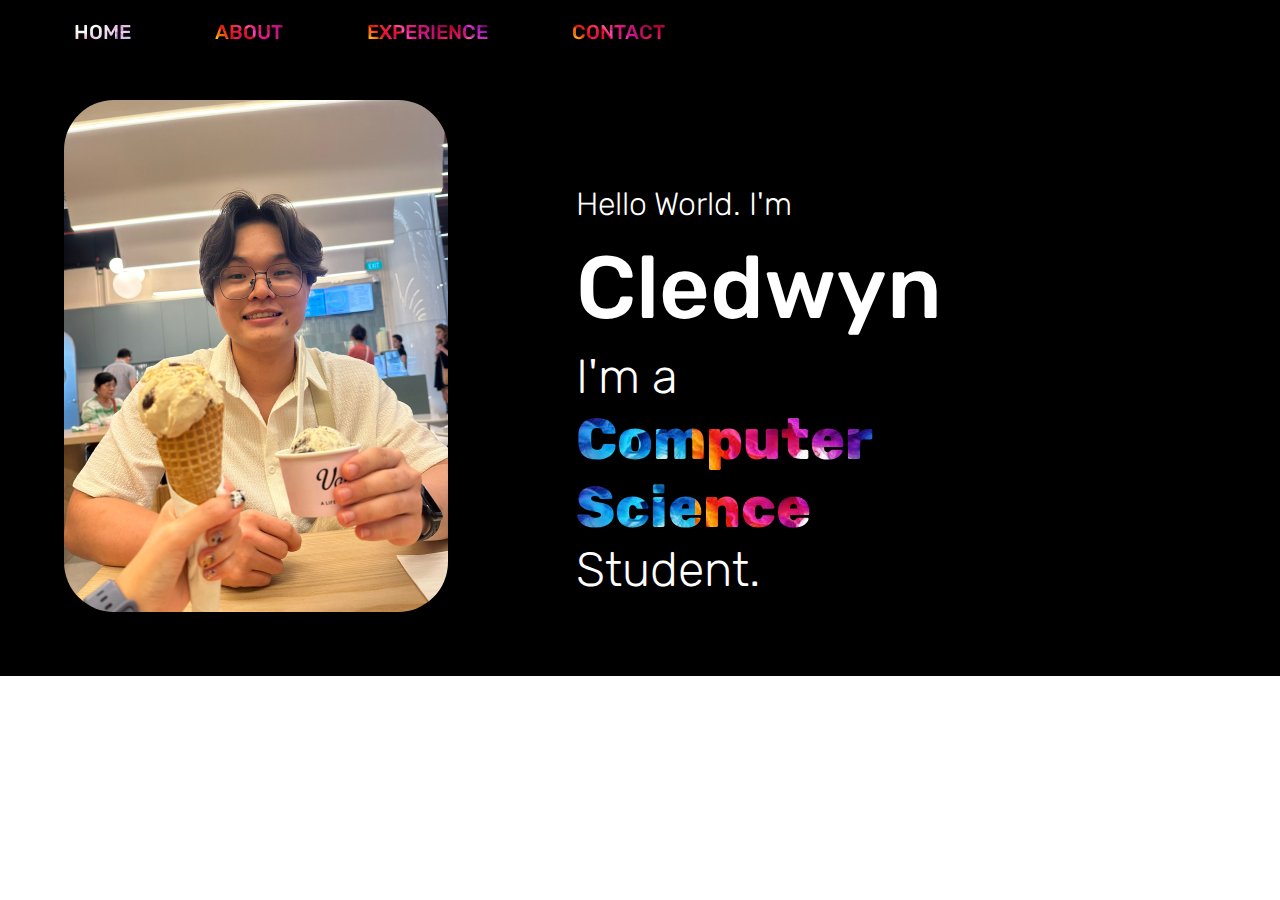
<file: index.html>
<!DOCTYPE html>
<html lang="en">
<head>
    <meta charset="UTF-8">
    <meta name="viewport" content="width=device-width, initial-scale=1.0">
    <title>Home</title>
    <link rel="stylesheet" href="index.css">
    <link rel="preconnect" href="https://fonts.googleapis.com">
<link rel="preconnect" href="https://fonts.gstatic.com" crossorigin>
<link href="https://fonts.googleapis.com/css2?family=Rubik" rel="stylesheet">
</head>
<body>
    <div class="topnav" id="myTopnav">
        <a href="index.html" class="active">HOME</a>
        <a href="about.html">ABOUT</a>
        <a href="">EXPERIENCE</a>
        <div class="dropdown">

          <div class="dropdown-content">
            <a href="">Link 1</a>
            <a href="">Link 2</a>
            <a href="">Link 3</a>
          </div>
        </div>
        <a href="contact.html">CONTACT</a>
        <a href="javascript:void(0);" class="icon" onclick="myFunction()">&#9776;</a>
      </div>
    <section id="home">
        <img src="images/Me2.jpg" id="pic1">
        <div id="homeDesc">
            <h1>Hello World. I'm</h1>
            <h2>Cledwyn</h2>
            <h3 id="nameDesc">I'm a<br> <span class="special">Computer Science</span><br>Student.</h3>
            <h1></h1>
        </div>
    </section>

    <div id="test"></div>
    <main>

    </main>
    <script>
        function myFunction() {
            var x = document.getElementById("myTopnav");
            if (x.className === "topnav") {
            x.className += " responsive";
            } else {
            x.className = "topnav";
            }
        }
    </script>
    
</body>
</html>
</file>
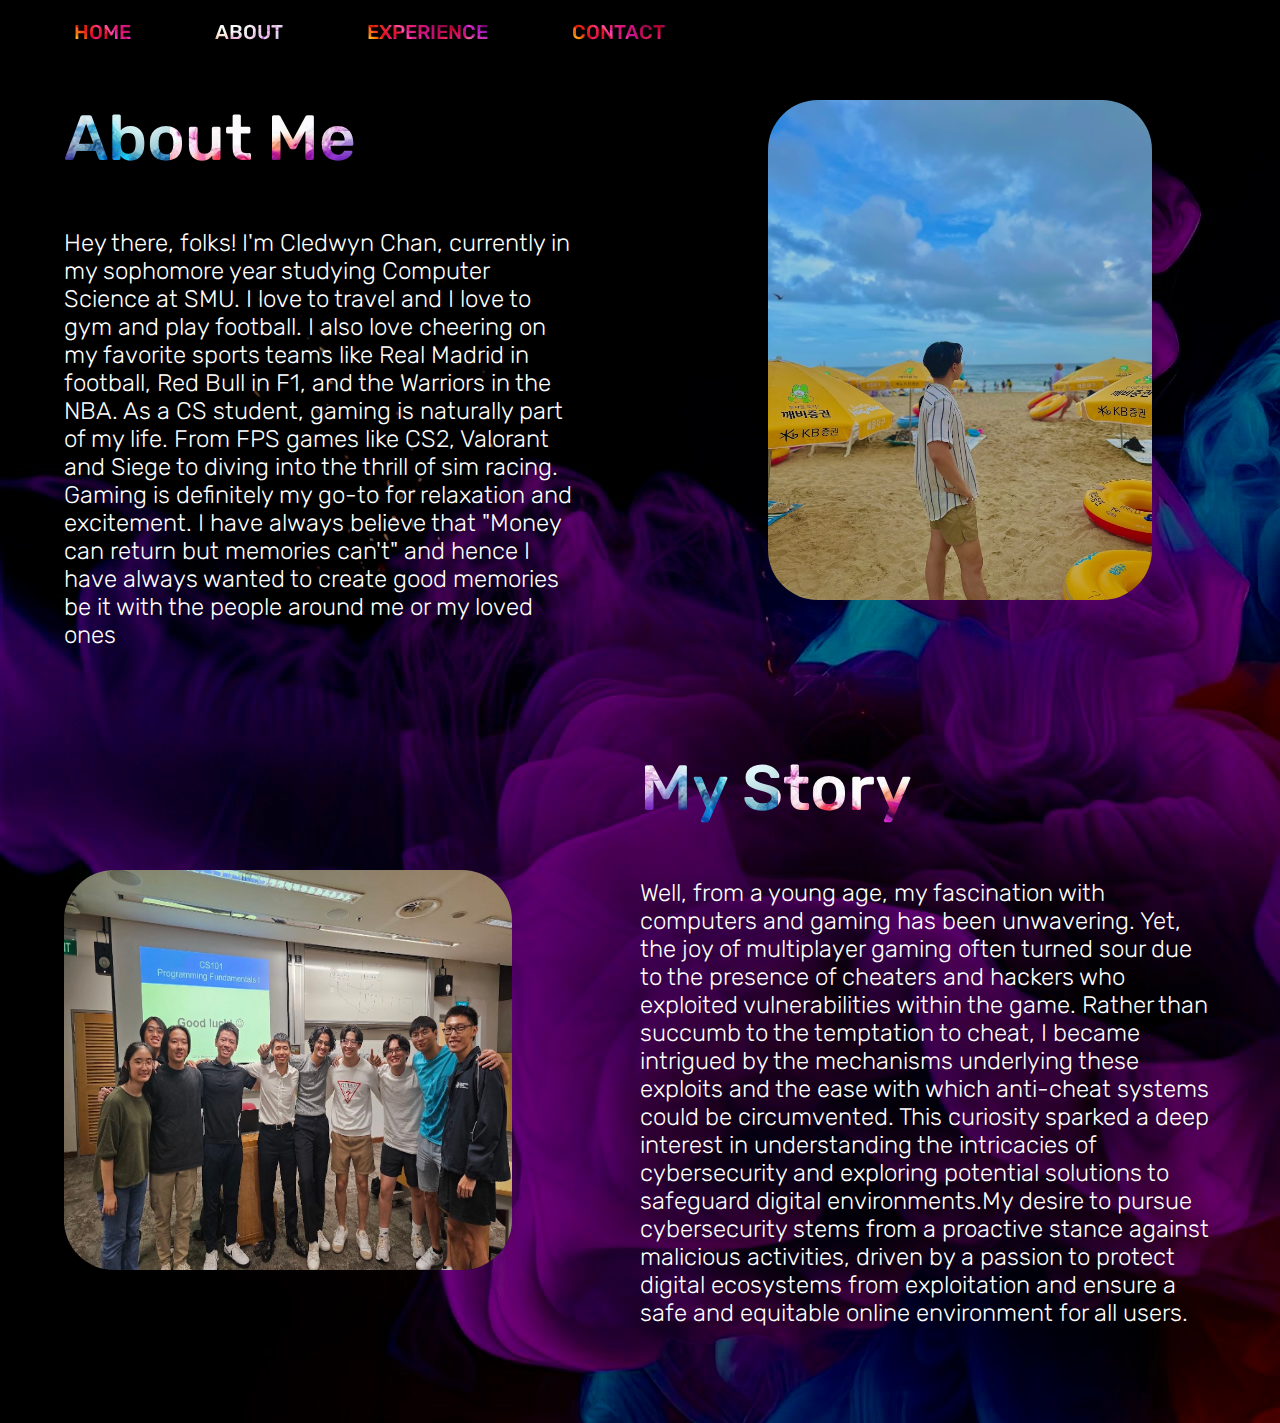
<file: about.html>
<!DOCTYPE html>
<html lang="en">
<head>
    <meta charset="UTF-8">
    <meta name="viewport" content="width=device-width, initial-scale=1.0">
    <title>Home</title>
    <link rel="stylesheet" href="about.css">
    <link rel="preconnect" href="https://fonts.googleapis.com">
<link rel="preconnect" href="https://fonts.gstatic.com" crossorigin>
<link href="https://fonts.googleapis.com/css2?family=Rubik" rel="stylesheet">
</head>
<body>
    <div class="topnav" id="myTopnav">
        <a href="index.html">HOME</a>
        <a href="about.html" class="active">ABOUT</a>
        <a href="exp.html">EXPERIENCE</a>
        <div class="dropdown">

          <div class="dropdown-content">
            <a href="">Link 1</a>
            <a href="">Link 2</a>
            <a href="">Link 3</a>
          </div>
        </div>
        <a href="contact.html">CONTACT</a>
        <a href="javascript:void(0);" class="icon" onclick="myFunction()">&#9776;</a>
      </div>
    <section id="about">
        <div id="sec1">
            <div id="aboutDesc1">
                <h2>About Me</h2>
                <h3>Hey there, folks! I'm Cledwyn Chan, currently in my sophomore year studying Computer Science at SMU. I love to travel and I love to gym and play football. I also love cheering on my favorite sports teams like Real Madrid in football, Red Bull in F1, and the Warriors in the NBA. As a CS student, gaming is naturally part of my life. From FPS games like CS2, Valorant and Siege to diving into the thrill of sim racing. Gaming is definitely my go-to for relaxation and excitement. I have always believe that "Money can return but memories can't" and hence I have always wanted to create good memories be it with the people around me or my loved ones</h3>
            </div>
            <img src="images/IMG_8205.jpg" id="pic1">
        </div>
       
        <div id="sec2">
            <img src="images/IMG_1084.JPG" id="pic2">
            <div id="aboutDesc2">
                <h2>My Story</h2>
                <h3>Well, from a young age, my fascination with computers and gaming has been unwavering.
                    Yet, the joy of multiplayer gaming often turned sour due to the presence of cheaters 
                    and hackers who exploited vulnerabilities within the game. Rather than succumb to the 
                    temptation to cheat, I became intrigued by the mechanisms underlying these exploits and
                    the ease with which anti-cheat systems could be circumvented. This curiosity sparked a 
                    deep interest in understanding the intricacies of cybersecurity and exploring potential 
                    solutions to safeguard digital environments.My desire to pursue cybersecurity stems from a proactive stance against malicious activities, 
                    driven by a passion to protect digital ecosystems from exploitation and ensure a safe and equitable
                    online environment for all users. <br><br></h3>
            </div>
            
        </div>

        
    </section>

    <div id="test"></div>
    <main>

    </main>
    <script>
        function myFunction() {
            var x = document.getElementById("myTopnav");
            if (x.className === "topnav") {
            x.className += " responsive";
            } else {
            x.className = "topnav";
            }
        }
    </script>
    
</body>
</html>
</file>
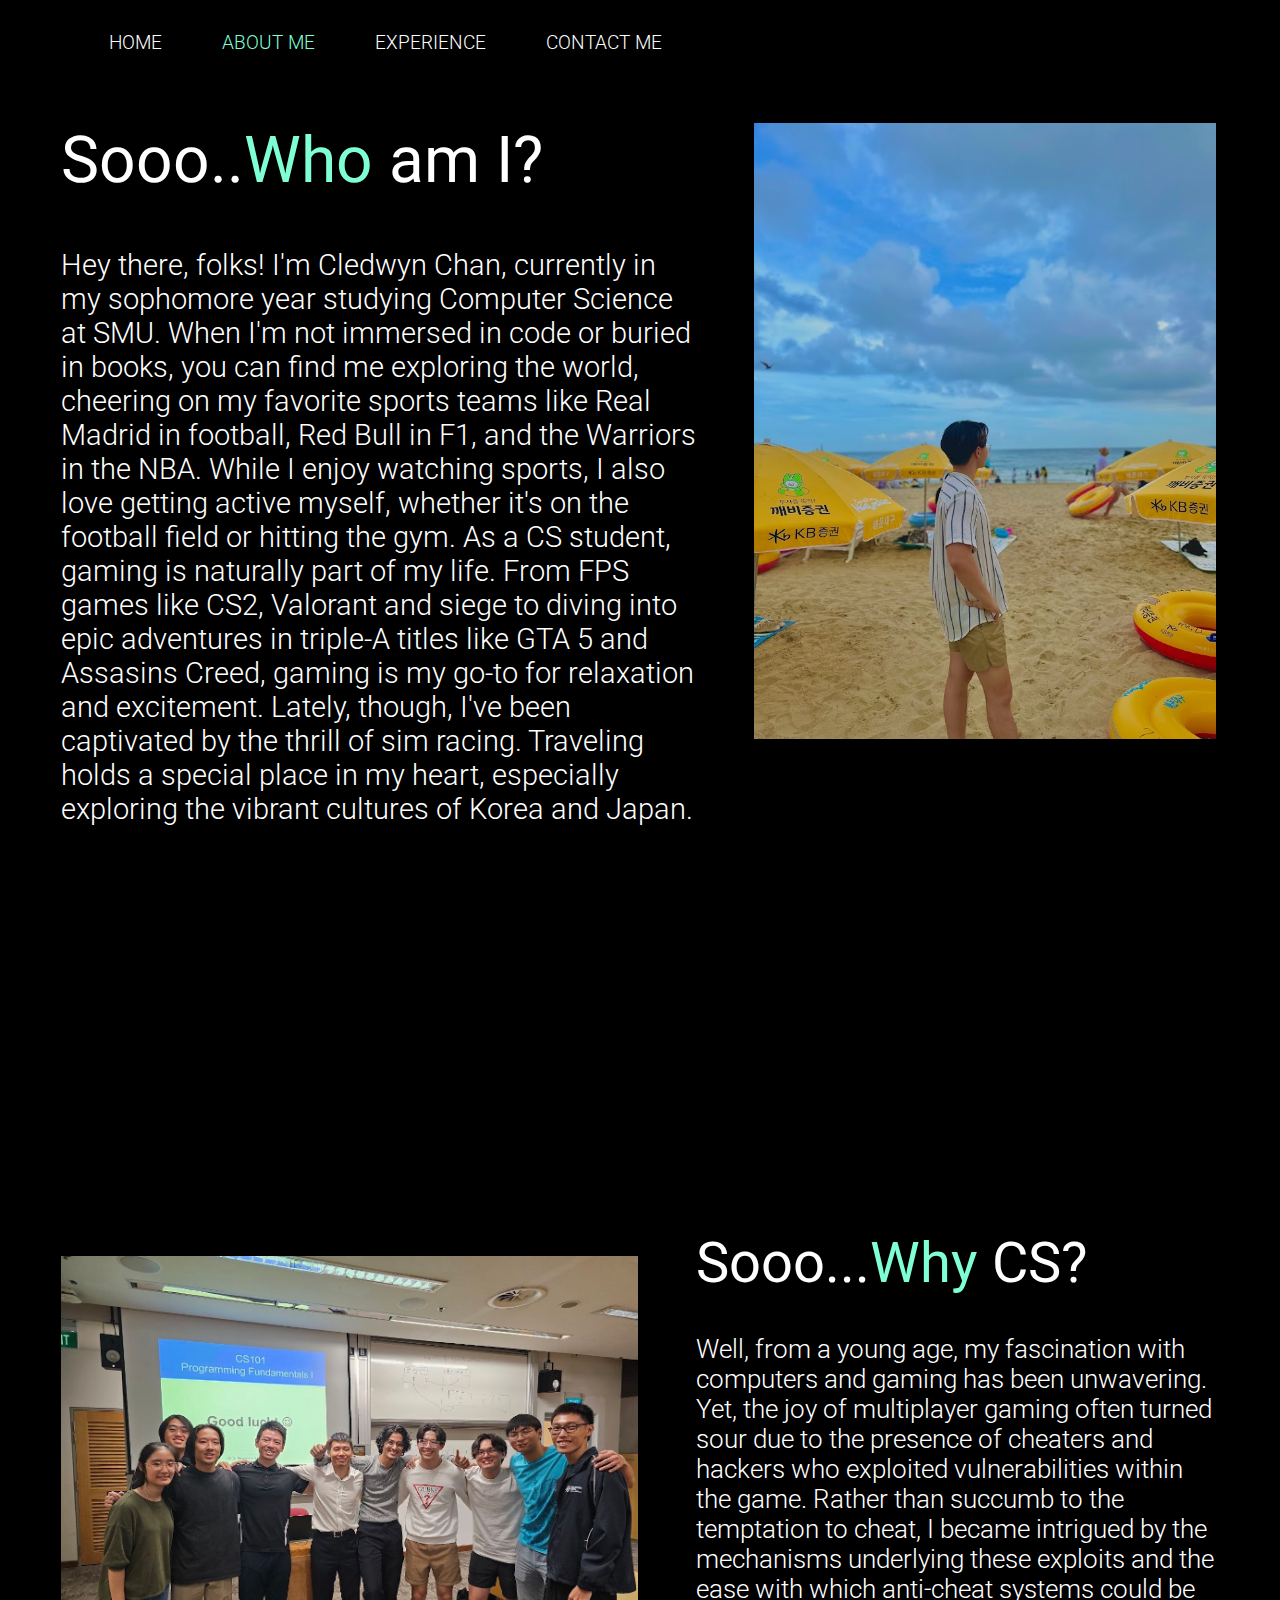
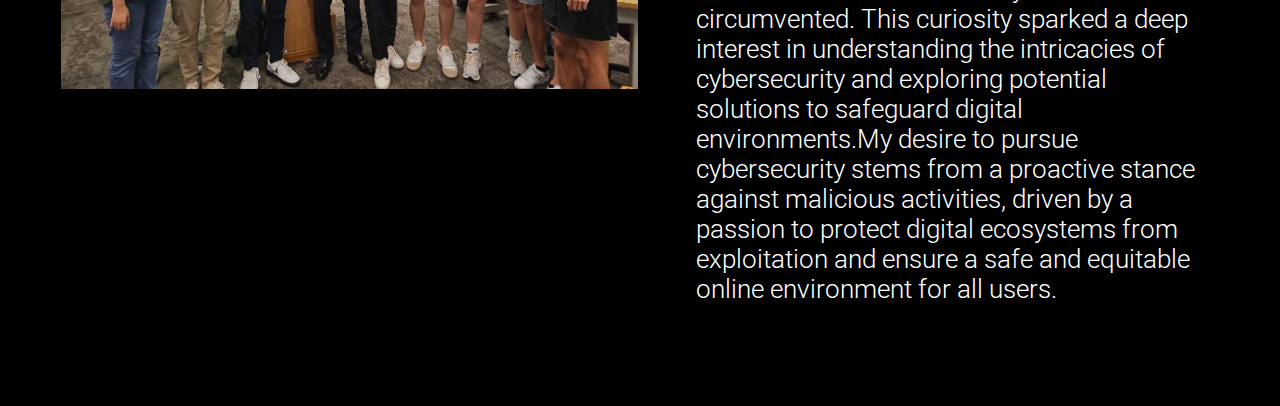
<file: aboutme.html>
<!DOCTYPE html>
<html lang="en">
<head>
    <meta charset="UTF-8">
    <meta name="viewport" content="width=device-width, initial-scale=1.0">
    <title>About me</title>
    <link rel="icon" type="image/png" href="images/webIcon.png">
    <link rel="stylesheet" href="aboutme.css">
    <link rel="preconnect" href="https://fonts.googleapis.com">
    <link rel="preconnect" href="https://fonts.gstatic.com" crossorigin>
    <link href="https://fonts.googleapis.com/css2?family=Roboto:ital,wght@0,100;0,300;0,400;0,500;0,700;0,900;1,100;1,300;1,400;1,500;1,700;1,900&display=swap" rel="stylesheet">
</head>
</head>
<body>
    <nav class="navbar">
        <ul>
            <li><a href="index.html">HOME</a></li>
            <li><a href="aboutme.html" class="active">ABOUT ME</a></li>
            <li><a href="project.html">EXPERIENCE</a></li>
            <li><a href="contact.html">CONTACT ME</a></li>
        </ul>
    
    </nav>
    

    <main>
        <img src="images\IMG_8205.jpg" width="600" id="img1">
        <h1 class="int1" id="intro1">Sooo..<span class="special">Who</span> am I?</h1>
        <p class="int1" id="desc1">
            Hey there, folks! I'm Cledwyn Chan, currently in my sophomore year studying 
            Computer Science at SMU. When I'm not immersed in code or buried in books, 
            you can find me exploring the world, cheering on my favorite sports teams like 
            Real Madrid in football, Red Bull in F1, and the Warriors in the NBA. While I enjoy 
            watching sports, I also love getting active myself, whether it's on the football 
            field or hitting the gym.

            As a CS student, gaming is naturally part of my life. 
            From FPS games like CS2, Valorant and siege to diving into epic adventures in triple-A titles
            like GTA 5 and Assasins Creed, gaming is my go-to for relaxation and excitement.
            Lately, though, I've been captivated by the thrill of sim racing.
            
            Traveling holds a special
            place in my heart, especially exploring the vibrant cultures of Korea and Japan. 
            
        </p>
        <div>
        <img src="images\IMG_1084.JPG" width="750" id="img2">
        <h1 id="intro2" class="int2">Sooo...<span class="special">Why</span> CS?</h1>
        <p id="desc2" class="int2">
            Well, from a young age, my fascination with computers and gaming has been unwavering.
            Yet, the joy of multiplayer gaming often turned sour due to the presence of cheaters 
            and hackers who exploited vulnerabilities within the game. Rather than succumb to the 
            temptation to cheat, I became intrigued by the mechanisms underlying these exploits and
            the ease with which anti-cheat systems could be circumvented. This curiosity sparked a 
            deep interest in understanding the intricacies of cybersecurity and exploring potential 
            solutions to safeguard digital environments.My desire to pursue cybersecurity stems from a proactive stance against malicious activities, 
            driven by a passion to protect digital ecosystems from exploitation and ensure a safe and equitable
            online environment for all users.
        </p>
        </div>
        <br><br><br><br>
            
            
    </main>

    
</body>
</html>
</file>
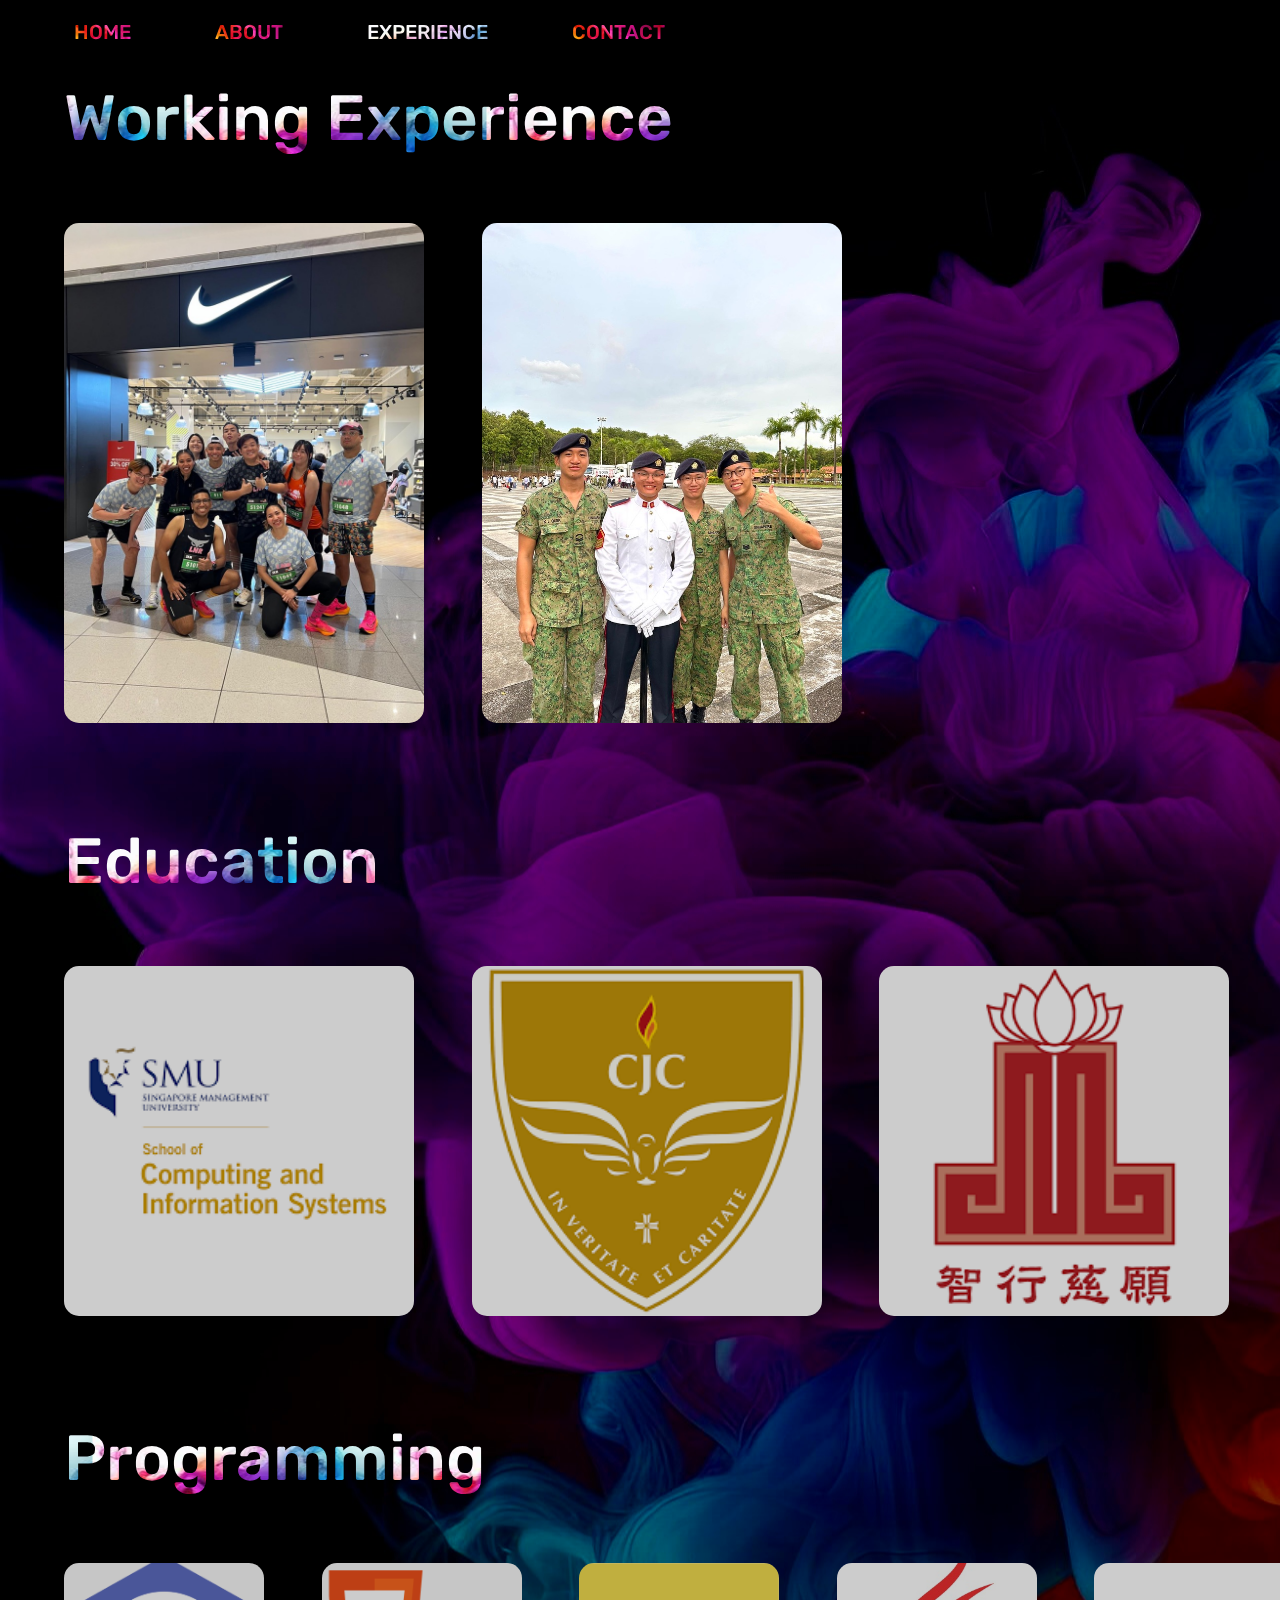
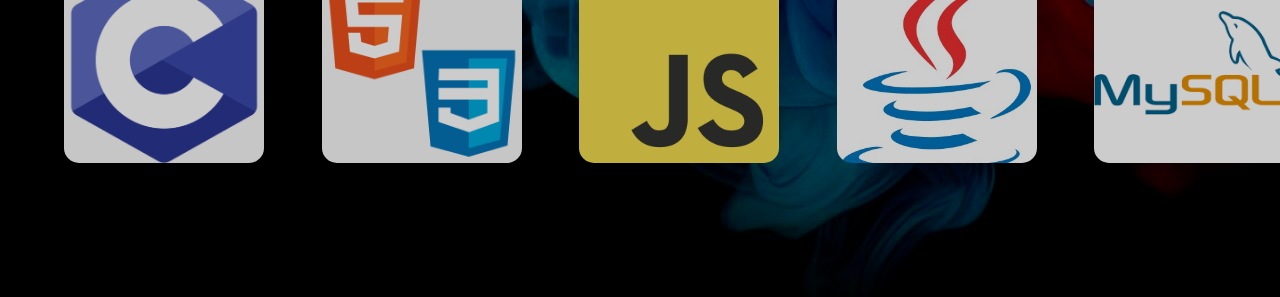
<file: exp.html>
<!DOCTYPE html>
<html lang="en">
<head>
    <meta charset="UTF-8">
    <meta name="viewport" content="width=device-width, initial-scale=1.0">
    <title>Home</title>
    <link rel="stylesheet" href="exp.css">
    <link rel="preconnect" href="https://fonts.googleapis.com">
<link rel="preconnect" href="https://fonts.gstatic.com" crossorigin>
<link href="https://fonts.googleapis.com/css2?family=Rubik" rel="stylesheet">
</head>
<body>
    <div class="topnav" id="myTopnav">
        <a href="index.html">HOME</a>
        <a href="about.html" >ABOUT</a>
        <a href="exp.html" class="active">EXPERIENCE</a>
        <div class="dropdown">

          <div class="dropdown-content">
            <a href="">Link 1</a>
            <a href="">Link 2</a>
            <a href="">Link 3</a>
          </div>
        </div>
        <a href="contact.html">CONTACT</a>
        <a href="javascript:void(0);" class="icon" onclick="myFunction()">&#9776;</a>
      </div>

    <section id="exp">
        <h2 id="expHeading">Working Experience</h2>
        <div id="expContainer" class="container">
            
            <div id="exp1" class="card">
                <img src="images/nike.jpeg" id="img1">
                <div class="layer"></div>
                <div class="info">
                    <h3 class="heading">Nike</h3>
                    <h3 class="sub-head">Sales Associate</h3>
                    <h3 class="year">March 2023 - September 2023</h3>
                    <p></p>
                </div>
            </div>

            <div id="exp1" class="card">
                <img src="images/army.jpeg" id="img2">
                <div class="layer"></div>
                <div class="info">
                    <h3 class="heading">Singapore Armed Forces</h3>
                    <h3 class="sub-head">Platoon Sergeant</h3>
                    <h3 class="year">August 2021 - November 2022</h3>
                    <p></p>
                </div>
            </div>

            <article class="card">

            </article>
        </div>
        <h2 id="eduHeading">Education</h2>
        <div id="eduContainer" class="container">
            <div id="edu0" class="card1">
                <img src="images/images.png" id="img1">
                <div class="layer"></div>
                <div class="info">
                    <h3 class="heading">Singapore Management University</h3>
                    <h3 class="sub-head">Bachelor of Computing</h3>
                    <h3 class="year">August 2023 - June 2027</h3>
                    <p></p>
                </div>
            </div>

            <div id="edu1" class="card1">
                <img src="images/image.png" id="img1">
                <div class="layer"></div>
                <div class="info">
                    <h3 class="heading">Catholic Junior College</h3>
                    <h3 class="sub-head">A Levels</h3>
                    <h3 class="year">January 2019 - December 2020</h3>
                    <p></p>
                </div>
            </div>

            <div id="edu2" class="card1">
                <img src="images/sec.png" id="img1">
                <div class="layer"></div>
                <div class="info">
                    <h3 class="heading">Manjusri Secondary School</h3>
                    <h3 class="sub-head">O Levels</h3>
                    <h3 class="year">January 2015 - December 2018</h3>
                    <p></p>
                </div>
            </div>
        </div>

        <h2 id="eduHeading">Programming</h2>
        <div id="progContainer" class="container">
            <div id="prog0" class="card2">
                <img src="images/c.png" id="img1">
                <div class="layer"></div>
                <div class="info">
                    <h3 class="heading">C</h3>
                    
                </div>
            </div>

            <div id="prog1" class="card2">
                <img src="images/htmlcss.png" id="img1">
                <div class="layer"></div>
                <div class="info">
                    <h3 class="heading">HTML & CSS</h3>
                    
                </div>
            </div>

            <div id="prog2" class="card2">
                <img src="images/JavaScript-logo.png" id="img1">
                <div class="layer"></div>
                <div class="info">
                    <h3 class="heading">Java Script</h3>
                    
                </div>
            </div>

            <div id="prog2" class="card2">
                <img src="images/java.jpeg" id="img1">
                <div class="layer"></div>
                <div class="info">
                    <h3 class="heading">Java</h3>
                </div>
            </div>

            <div id="prog2" class="card2">
                <img src="images/mysql.png" id="img1">
                <div class="layer"></div>
                <div class="info">
                    <h3 class="heading">MySQL</h3>
                    
                </div>
            </div>

            <div id="prog2" class="card2">
                <img src="images/python.jpeg" id="img1">
                <div class="layer"></div>
                <div class="info">
                    <h3 class="heading">Python</h3>
                  
                    <h3 class="year">Data Science</h3>
                    <p></p>
                </div>
            </div>

            <div id="prog2" class="card2">
                <img src="images/asm.png" id="img1">
                <div class="layer"></div>
                <div class="info">
                    <h3 class="heading">Assembly</h3>
                  
                    <h3 class="year">Basic x86</h3>
                    <p></p>
                </div>
            </div>
        </div>
    </section>


    <script>
        function myFunction() {
            var x = document.getElementById("myTopnav");
            if (x.className === "topnav") {
            x.className += " responsive";
            } else {
            x.className = "topnav";
            }
        }
    </script>
    
</body>
</html>
</file>
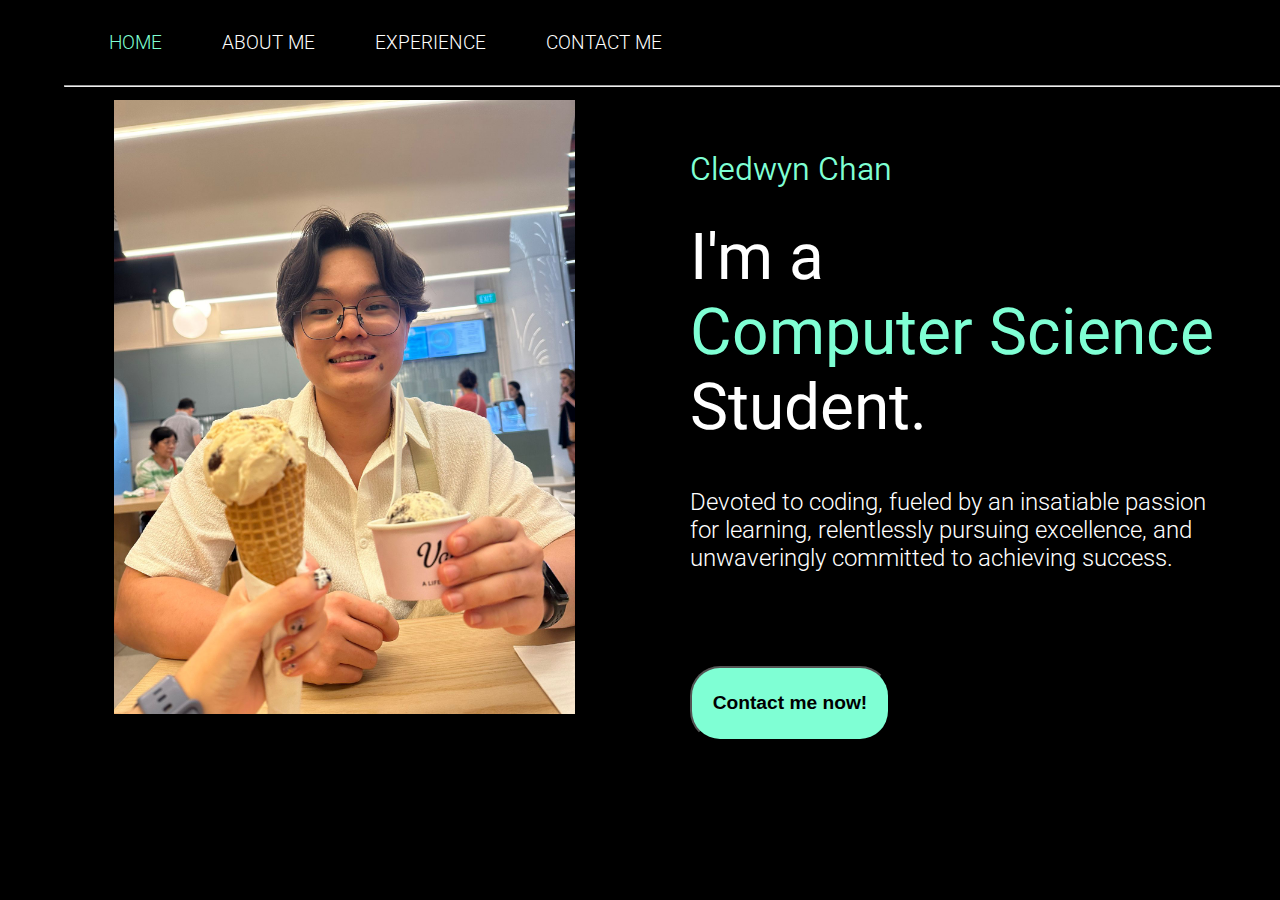
<file: homepage.html>
<!DOCTYPE html>
<html lang="en">
<head>
    <meta charset="UTF-8">
    <meta name="viewport" content="width=device-width, initial-scale=1.0">
    <title>Cled's Portfolio</title>
    <link rel="icon" type="image/png" href="images/webIcon.png">
    <link rel="stylesheet" href="homepage.css">
    <link rel="preconnect" href="https://fonts.googleapis.com">
    <link rel="preconnect" href="https://fonts.gstatic.com" crossorigin>
    <link href="https://fonts.googleapis.com/css2?family=Roboto:ital,wght@0,100;0,300;0,400;0,500;0,700;0,900;1,100;1,300;1,400;1,500;1,700;1,900&display=swap" rel="stylesheet">
</head>
<body>
    <nav class="navbar">
        <ul>
            <li><a href="homepage.html" class="active">HOME</a></li>
            <li><a href="aboutme.html">ABOUT ME</a></li>
            <li><a href="project.html">EXPERIENCE</a></li>
            <li><a href="contact.html">CONTACT ME</a></li>

        </ul>
        <hr>
    </nav>
   
    <main>
        <img src="images/Me2.jpg" id="pic1" width="600">
        <h3 id="name">Cledwyn Chan</h3>
        <h1 id="nameDesc">I'm a<br> <span class="special">Computer Science</span><br>Student.</h1>
        <p>Devoted to coding, fueled by an insatiable passion for learning, relentlessly pursuing excellence, and unwaveringly committed to achieving success.</p>
        <a href="contact.html"><button id="contact">Contact me now!</button></a>
    </main>
</body>
</html>
</file>
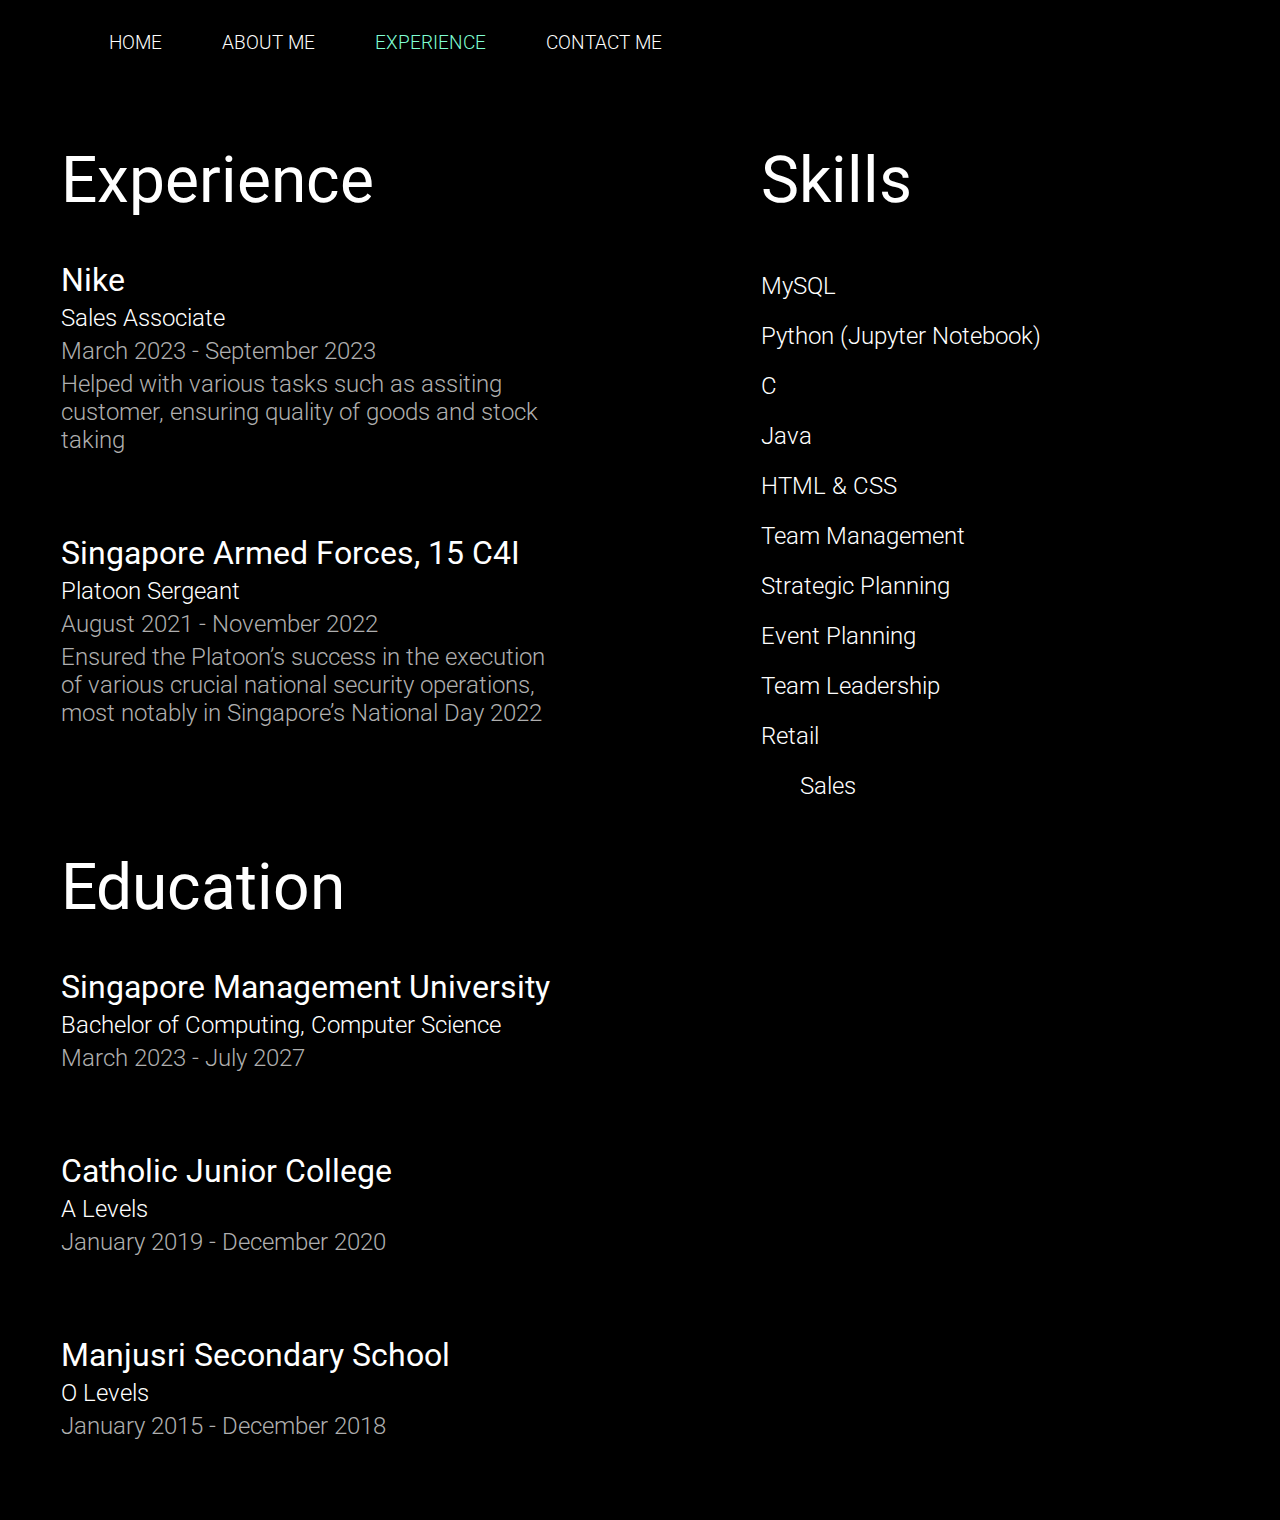
<file: project.html>
<!DOCTYPE html>
<html lang="en">
<head>
    <meta charset="UTF-8">
    <meta name="viewport" content="width=device-width, initial-scale=1.0">
    <title>Experience</title>
    <link rel="icon" type="image/png" href="images/webIcon.png">
    <link rel="stylesheet" href="project.css">
    <link rel="preconnect" href="https://fonts.googleapis.com">
    <link rel="preconnect" href="https://fonts.gstatic.com" crossorigin>
    <link href="https://fonts.googleapis.com/css2?family=Roboto:ital,wght@0,100;0,300;0,400;0,500;0,700;0,900;1,100;1,300;1,400;1,500;1,700;1,900&display=swap" rel="stylesheet">

</head>
<body>
    <nav class="navbar">
        <ul>
            <li><a href="index.html">HOME</a></li>
            <li><a href="aboutme.html">ABOUT ME</a></li>
            <li><a href="project.html" class="active">EXPERIENCE</a></li>
            <li><a href="contact.html">CONTACT ME</a></li>
        </ul>
       
    </nav>
    
    <main>
        <span id="Exp">
            <h1>Experience</h1>
            <div id="exp1">
                <h2>Nike</h2>
                <h3>Sales Associate</h3>
                <h4>March 2023 - September 2023</h4>
                <h5>Helped with various tasks such as assiting customer, ensuring quality of goods and stock taking </h5>
                
            </div>
            <div id="exp1">
                <h2>Singapore Armed Forces, 15 C4I</h2>
                <h3>Platoon Sergeant</h3>
                <h4>August 2021 - November 2022</h4>
                <h5>Ensured the Platoon’s success in the execution of various crucial national security operations, most notably in Singapore’s National Day 2022 </h5>
                
            </div>
        </span>
        
        <span id="education">
            <h1>Education</h1>
                <div id="University">
                    <h2>Singapore Management University</h2>
                    <h3>Bachelor of Computing, Computer Science</h3>
                    <h4>March 2023 - July 2027</h4>
                </div>
                <div id="JC">
                    <h2>Catholic Junior College</h2>
                    <h3>A Levels</h3>
                    <h4>January 2019 - December 2020</h4>
                </div>

                <div id="Sec">
                    <h2>Manjusri Secondary School</h2>
                    <h3>O Levels</h3>
                    <h4>January 2015 - December 2018</h4>
                </div>
            </span>

            <span id="skill">
                <h1>Skills</h1>
                <h3>
                    MySQL <br>
                    Python (Jupyter Notebook) <br>
                    C <br>
                    Java <br>
                    HTML & CSS <br>
                    Team Management <br>
                    Strategic Planning <br>
                    Event Planning <br>
                    Team Leadership <br>
                    Retail <br>
                    Sales <br>
                    

                </h3>
            </span>
            
    </main>
</body>
</html>
</file>
<file: index.css>
body {
    font-family: "Rubik", sans-serif;
    font-weight: 500;
    margin: 0;
}

.topnav {
  padding-left: 5%;
  background: transparent;
  backdrop-filter: blur(20px);
  overflow: hidden;
  position: fixed;
  top: 0;
  width: 100%;
  z-index: 2000;
}

/* Style the links inside the navigation bar */
.topnav a {
  float: left;
  background-image: url("images/bg10.jpeg");
  background-position:left;
  -webkit-background-clip: text;
  color:transparent;
  text-align: center;
  padding: 20px 10px;
  text-decoration: none;
  font-size: 20px;
  margin-right: 5%;
  
}

/* Add an active class to highlight the current page */
.topnav a.active {
  background-image: url("images/bg10.jpeg");
  background-position:top;
  -webkit-background-clip: text;
  color:transparent;
}


/* Hide the link that should open and close the topnav on small screens */
.topnav .icon {
  display: none;
}

/* Dropdown container - needed to position the dropdown content */
.dropdown {
  float: left;
  overflow: hidden;
}


/* Style the dropdown content (hidden by default) */
.dropdown-content {
  display: none;
  position: absolute;
  background-color: #f9f9f9;
  min-width: 160px;
  box-shadow: 0px 8px 16px 0px rgba(0,0,0,0.2);
  z-index: 1;
}

/* Style the links inside the dropdown */
.dropdown-content a {
  float: none;
  color: black;
  padding: 12px 16px;
  text-decoration: none;
  display: block;
  text-align: left;
}

/* Add a dark background on topnav links and the dropdown button on hover */
.topnav a:hover, .dropdown:hover .dropbtn {
  background-image: url("images/bg10.jpeg");
  background-position:top;
  -webkit-background-clip: text;
  color:transparent;
}

/* Add a grey background to dropdown links on hover */
.dropdown-content a:hover {
  background-color: #ddd;
  color: black;
}

/* Show the dropdown menu when the user moves the mouse over the dropdown button */
.dropdown:hover .dropdown-content {
  display: block;
}

/* When the screen is less than 600 pixels wide, hide all links, except for the first one ("Home"). Show the link that contains should open and close the topnav (.icon) */
@media screen and (max-width: 600px) {
  .topnav a:not(:first-child), .dropdown .dropbtn {
    display: none;
  }
  .topnav a.icon {
    float: right;
    display: block;
  }
}

/* The "responsive" class is added to the topnav with JavaScript when the user clicks on the icon. This class makes the topnav look good on small screens (display the links vertically instead of horizontally) */
@media screen and (max-width: 600px) {
  .topnav.responsive {position: relative;}
  .topnav.responsive a.icon {
    position: absolute;
    right: 0;
    top: 0;
  }
  .topnav.responsive a {
    float: none;
    display: block;
    text-align: left;
  }
  .topnav.responsive .dropdown {float: none;}
  .topnav.responsive .dropdown-content {position: relative;}
  .topnav.responsive .dropdown .dropbtn {
    display: block;
    width: 100%;
    text-align: left;
  }
}

#home {
    background-color: black;
    background-size: cover;
    color:white;
    padding-top: 100px;
    display: flex;
    flex-wrap: wrap;
    height: 100%;
    width:100%;
    padding-bottom: 5%;
}

#pic1{

    animation: slideIn 2s forwards; /* Apply the slide-in animation */
    margin-left: 5%;
    min-width: 380px;
    min-height: 500px;
    width:30%;
    height: 85%;
    border-radius: 50px;
 }

 @keyframes slideIn {
    from {
        transform: translateX(-100%); /* Start position off-screen to the left */
    }
    to {
        transform: translateX(0); /* End position on-screen */
    }
}

#homeDesc {
    padding-top: 5%;
    padding-left: 10%;
    width:40%;
    min-width: 350px;
    padding-right: 5%;

}
#home h1{
    font-weight: 300;
    font-size: 2em;
    margin-bottom: -60px;
}
#home h2{
    overflow: hidden; /* Ensures the content is not revealed until the animation */
    white-space: nowrap; /* Keeps the content on a single line */
    animation: 
    typing 3.5s steps(40, end);
    font-weight: 500;
    font-size: 5.5em;
    margin-bottom: -40px;
    
}

#nameDesc {
    font-size: 3em;
    font-weight: 300;
}

#nameDesc span.special {
    background-image: url("images/bg10.jpeg");
    background-position:center;
    -webkit-background-clip: text;
    color:transparent;
    font-weight:800;
    font-size: 1.2em;
}

@media (max-width: 600px) {
    
    .topnav a{
        font-size: 30px;
    }

    #home h1{
        font-size: 2em;
    }

    #home h2{
        font-size: 5em;
    }

    #nameDesc {
        font-size: 2.8em;
    }

    #nameDesc span.special{
        font-size: 1em;
    }

    #homeDesc {
      padding-left: 10%;
    }

    
}

@keyframes typing {
    from {
        width: 0; /* Start with width 0 */
    }
    to {
        width: 100%; /* Expand to 100% */
    }
}


#about {
    background-color: black;
    background-size: cover;
    color:white;
    padding-top: 100px;
    display: flex;
    flex-wrap: wrap;
    height: 100%;
    width:100%;
    padding-bottom: 5%;
}

#pic2{
    overflow: hidden; /* Hide the image overflow */
    animation: slideIn 2s forwards; /* Apply the slide-in animation */
    margin-left: 5%;
    min-width: 400px;
    min-height: 600px;
    width:30%;
    height: 85%;
    border-radius: 50px;
 }
</file>
<file: about.css>
body {
    font-family: "Rubik", sans-serif;
    font-weight: 500;
    margin: 0;
    background-image: url("images/bg8.jpeg");

}

.topnav {
    padding-left: 5%;
    background: transparent;
    backdrop-filter: blur(20px);
    overflow: hidden;
    position: fixed;
    top: 0;
    width: 100%;
    z-index: 2000;
  }

  /* Style the links inside the navigation bar */
.topnav a {
    float: left;
    background-image: url("images/bg10.jpeg");
    background-position:left;
    -webkit-background-clip: text;
    color:transparent;
    text-align: center;
    padding: 20px 10px;
    text-decoration: none;
    font-size: 20px;
    margin-right: 5%;
    
}
  
  /* Add an active class to highlight the current page */
  .topnav a.active {
    background-image: url("images/bg10.jpeg");
    background-position:top;
    -webkit-background-clip: text;
    color:transparent;
  }

  
  /* Hide the link that should open and close the topnav on small screens */
  .topnav .icon {
    display: none;
  }
  
  /* Dropdown container - needed to position the dropdown content */
  .dropdown {
    float: left;
    overflow: hidden;
  }
  
  
  /* Style the dropdown content (hidden by default) */
  .dropdown-content {
    display: none;
    position: absolute;
    background-color: #f9f9f9;
    min-width: 160px;
    box-shadow: 0px 8px 16px 0px rgba(0,0,0,0.2);
    z-index: 1;
  }
  
  /* Style the links inside the dropdown */
  .dropdown-content a {
    float: none;
    color: black;
    padding: 12px 16px;
    text-decoration: none;
    display: block;
    text-align: left;
  }
  
  /* Add a dark background on topnav links and the dropdown button on hover */
  .topnav a:hover, .dropdown:hover .dropbtn {
    background-image: url("images/bg10.jpeg");
    background-position:top;
    -webkit-background-clip: text;
    color:transparent;
  }
  
  /* Add a grey background to dropdown links on hover */
  .dropdown-content a:hover {
    background-color: #ddd;
    color: black;
  }
  
  /* Show the dropdown menu when the user moves the mouse over the dropdown button */
  .dropdown:hover .dropdown-content {
    display: block;
  }
  
  /* When the screen is less than 600 pixels wide, hide all links, except for the first one ("Home"). Show the link that contains should open and close the topnav (.icon) */
  @media screen and (max-width: 600px) {
    .topnav a:not(:first-child), .dropdown .dropbtn {
      display: none;
    }
    .topnav a.icon {
      float: right;
      display: block;
    }
  }
  
  /* The "responsive" class is added to the topnav with JavaScript when the user clicks on the icon. This class makes the topnav look good on small screens (display the links vertically instead of horizontally) */
  @media screen and (max-width: 600px) {
    .topnav.responsive {position: relative;}
    .topnav.responsive a.icon {
      position: absolute;
      right: 0;
      top: 0;
    }
    .topnav.responsive a {
      float: none;
      display: block;
      text-align: left;
    }
    .topnav.responsive .dropdown {float: none;}
    .topnav.responsive .dropdown-content {position: relative;}
    .topnav.responsive .dropdown .dropbtn {
      display: block;
      width: 100%;
      text-align: left;
    }
  }


#pic1{
    animation: slideIn 2s backwards; /* Apply the slide-in animation */
    margin-left: 5%;
    min-width: 370px;
    min-height: 500px;
    max-height: 500px;
    width:30%;
    height: 85%;
    border-radius: 50px;
    margin-right: 5%;
 }

 


#about {
    background-image: url("images/bg8a.jpeg");
    background-repeat: no-repeat;
    color:white;
    padding-top: 150px;
    display: flex;
    flex-wrap: wrap;
    height: 100%;
    width:100%;
    padding-bottom: 5%;
    
    

}

#sec1 {
    display: flex;
    flex-wrap: wrap-reverse;
    margin-bottom: 150px;;
    gap:5%;
    margin-top: -50px;
}

 @keyframes slideIn {
    from {
        transform: translateX(100%); /* Start position off-screen to the left */
    }
    to {
        transform: translateX(0%); /* End position on-screen */
    }
}

#aboutDesc1 {
    width:40%;
    min-width: 380px;
    padding-right: 5%;
    padding-left:5%;
}
#about h1{
    
    font-weight: 300;
    font-size: 2em;
    margin-bottom: -60px;
    width:auto;
}

#about h3{
    
    font-weight: 300;
    font-size: 1.5em;
    margin-bottom: -60px;
    width:auto;
}
#about h2{
    overflow: hidden; /* Ensures the content is not revealed until the animation */
    white-space: nowrap; /* Keeps the content on a single line */
    animation: typing 2s steps(100, end);
    font-weight: 500;
    font-size: 4em;
    margin-top: 0px;
    background-image: url("images/bg10.jpeg");
    background-position:top;
    -webkit-background-clip: text;
    color:transparent;
}

#nameDesc {
    font-size: 3em;
    font-weight: 300;
}

#nameDesc span.special {
    background-image: url("images/bg10.jpeg");
    background-position:center;
    -webkit-background-clip: text;
    color:transparent;
    font-weight:800;
    font-size: 1.2em;
}


#sec2 {
    display: flex;
    flex-wrap: wrap;
    margin-bottom: 5%;
    gap:5%;
}

#pic2 {
    margin-top: 120px;
    margin-left: 5%;
    min-width: 380px;
    min-height: 280px;
    max-height: 400px;
    width:35%;
    height: 85%;
    border-radius: 50px;

}
#aboutDesc2 {
    padding-left: 5%;
    width:45%;
    min-width: 400px;
    padding-right: 5%;
    
}
@media (max-width: 600px) {
    
    .topnav a{
        font-size: 30px;
    }

    #home h1{
        font-size: 2em;
    }

    #about h2{
        padding-top: 5%;
    }

    #nameDesc {
        font-size: 2.8em;
    }

    #nameDesc span.special{
        font-size: 1em;
    }
}

@keyframes typing {
    from {
        width: 0; /* Start with width 0 */
    }
    to {
        width: 100%; /* Expand to 100% */
    }
}
</file>
<file: aboutme.css>
body{
    background-color: black;
    margin:0px;
    font-family: Roboto;
    
    margin-right:5%;
}

.navbar {
    padding-left:5%;
    margin-left:0;
    position: fixed;
    top: 0;
    width: 100%;
    background-color: #000000;
    z-index: 1000; 
}

    

.navbar ul{
    
    list-style-type:none;
    padding:0px;
    overflow:hidden;
    font-weight: 300;
}

.navbar a{
    
    color:white;
    text-decoration: none;
    padding: 15px;
    display:block;
    text-align: center;
    font-size: 1.2em;
}
.navbar li{
    margin-left: 30px;
    float:left;
}

.navbar a:hover{
    color: aquamarine;
}

.navbar a.active {
    color: aquamarine; /* Change text color to improve readability */
}

main {
    margin-left:5%;
    padding-top: 100px;
}
#img1{
    min-width: 420px;
    max-width: 600px;
    width: 40%;
    float: right;
    margin-bottom: 5%;
    margin-left:5%;
    margin-top:2%;
    
}

#intro1{
    margin-top: 2%;
    color:white;
    font-size: 4em;
    font-weight: 400;
    display:span;
    
}
#desc1{
    
    
    margin-top: 50px;
    color:white;
    font-size:1.8em;
    font-weight:300;
    max-width: 1000px;
    width: calc(60% + 40vw);
    
}

#img2{
  padding-top: calc(5% + 2vw);
    min-width: 450px;
    max-width: 600px;
    width: 50%;
    margin-bottom: 20%;
    margin-right: 5%;
    float:left;
}

div{
    margin-top: 30%;
}
#intro2{
    padding-top: 5%;
    color:white;
    font-size: 3.5em;
    font-weight: 400;
    
}
#desc2{
    margin-top: 10px;
    color:white;
    font-size:1.6em;
    font-weight:300;
    
}

#intro1 span.special{
    color: aquamarine;
}
#intro2 span.special{
    color: aquamarine;
}
</file>
<file: exp.css>
body {
    font-family: "Rubik", sans-serif;
    font-weight: 500;
    margin: 0;
    background-image: url("images/bg8.jpeg");

}

.topnav {
    padding-left: 5%;
    background: transparent;
    backdrop-filter: blur(20px);
    overflow: hidden;
    position: fixed;
    top: 0;
    width: 100%;
    z-index: 2000;
  }

  /* Style the links inside the navigation bar */
.topnav a {
    float: left;
    background-image: url("images/bg10.jpeg");
    background-position:left;
    -webkit-background-clip: text;
    color:transparent;
    text-align: center;
    padding: 20px 10px;
    text-decoration: none;
    font-size: 20px;
    margin-right: 5%;
    
}
  
  /* Add an active class to highlight the current page */
  .topnav a.active {
    background-image: url("images/bg10.jpeg");
    background-position:top;
    -webkit-background-clip: text;
    color:transparent;
  }

  
  /* Hide the link that should open and close the topnav on small screens */
  .topnav .icon {
    display: none;
  }
  
  /* Dropdown container - needed to position the dropdown content */
  .dropdown {
    float: left;
    overflow: hidden;
  }
  
  
  /* Style the dropdown content (hidden by default) */
  .dropdown-content {
    display: none;
    position: absolute;
    background-color: #f9f9f9;
    min-width: 160px;
    box-shadow: 0px 8px 16px 0px rgba(0,0,0,0.2);
    z-index: 1;
  }
  
  /* Style the links inside the dropdown */
  .dropdown-content a {
    float: none;
    color: black;
    padding: 12px 16px;
    text-decoration: none;
    display: block;
    text-align: left;
  }
  
  /* Add a dark background on topnav links and the dropdown button on hover */
  .topnav a:hover, .dropdown:hover .dropbtn {
    background-image: url("images/bg10.jpeg");
    background-position:top;
    -webkit-background-clip: text;
    color:transparent;
  }
  
  /* Add a grey background to dropdown links on hover */
  .dropdown-content a:hover {
    background-color: #ddd;
    color: black;
  }
  
  /* Show the dropdown menu when the user moves the mouse over the dropdown button */
  .dropdown:hover .dropdown-content {
    display: block;
  }
  
  /* When the screen is less than 600 pixels wide, hide all links, except for the first one ("Home"). Show the link that contains should open and close the topnav (.icon) */
  @media screen and (max-width: 600px) {
    .topnav a:not(:first-child), .dropdown .dropbtn {
      display: none;
    }
    .topnav a.icon {
      float: right;
      display: block;
    }
  }
  
  /* The "responsive" class is added to the topnav with JavaScript when the user clicks on the icon. This class makes the topnav look good on small screens (display the links vertically instead of horizontally) */
  @media screen and (max-width: 600px) {
    .topnav.responsive {position: relative;}
    .topnav.responsive a.icon {
      position: absolute;
      right: 0;
      top: 0;
    }
    .topnav.responsive a {
      float: none;
      display: block;
      text-align: left;
    }
    .topnav.responsive .dropdown {float: none;}
    .topnav.responsive .dropdown-content {position: relative;}
    .topnav.responsive .dropdown .dropbtn {
      display: block;
      width: 100%;
      text-align: left;
    }
  }


 


#exp {
    background-image: url("images/bg8a.jpeg");
    background-repeat: repeat;
    color:white;
    padding-top: 100px;
    display: flex;
    flex-wrap: wrap;
    height: 100%;
    width:100%;
    padding-bottom: 5%;
    height:100%;

}

.container {
    margin-top: -50px;
    padding-top: 5%;
    display: grid;
    grid-auto-flow: column;
    scroll-behavior: auto;
    gap: 5%;
    overflow-y:auto;
    overscroll-behavior-x:contain;
    scroll-snap-type: x mandatory;
    scrollbar-width: none;
    padding-left: 5%;
    padding-right:5%;
    width:90%;
   
}

#expHeading {
    margin-top: -20px;
}
.card {
    width:40%;
    min-width: 360px;
    height:70%;
    min-height: 500px;
    border-radius: 15px;
    overflow: hidden;
    position: relative;
    transition: 0.5s;
}

.card img { 
    width: 100%; 
    height: 100%;
    object-fit: cover;
    pointer-events: none;
    transition: 0.5s;
}

.card .layer {
    background: linear-gradient(to top, rgba(0, 0, 0, 1), rgba(0,0,0,0));
    position: absolute;
    bottom: 0; 
    width: 100%; 
    height: 75%; 
    opacity: 0; 
    transition: 0.3s;
}

.card .info {
    position: absolute;
    bottom: -50%; 
    padding: 15px;
    opacity: 0;
    transition: 0.5s bottom, 1.75s opacity;
}
.card:hover, 
.card:hover img,
.card:hover layer {
    transform: scale(1.1);
}
.card:hover > .layer { 
    opacity: 1;
}
.card:hover > .info { 
    bottom: 0; 
    opacity: 1;
}
.expContainer:hover › .card:not(:hover) { 
    filter: blur (5px);
}

.heading{
    font-weight: 400;
    font-size: 2.5em;
    width:auto;
    color: rgb(255, 255, 255);
    margin-bottom: -5px;
}

.sub-head {
    font-weight: 200;
    font-size: 1.5em;
    width:auto;
    color: rgb(255, 255, 255);
    margin-bottom: -5px;
}

.year {
    font-weight: 200;
    font-size: 1.2em;
    width:auto;
    color: rgb(178, 178, 178);
    margin-bottom: -5px;
}

#exp2 {
    background-image: url("images/army.jpeg");
    background-size: contain;
}

 @keyframes slideIn {
    from {
        transform: translateX(100%); /* Start position off-screen to the left */
    }
    to {
        transform: translateX(0); /* End position on-screen */
    }
}


#exp h1{
    font-weight: 300;
    font-size: 2em;
    margin-bottom: -60px;
    width:auto;
}


#exp h2{
    
    overflow: hidden; /* Ensures the content is not revealed until the animation */
    white-space: nowrap; /* Keeps the content on a single line */
    animation: typing 2s steps(30, end);
    font-weight: 500;
    font-size: 4em;
   
    background-image: url("images/bg10.jpeg");
    background-position:top;
    -webkit-background-clip: text;
    color:transparent;
    padding-left:5%;
}


#eduHeading{
    margin-top:100px;
}

.card1 {
    width:40%;
    min-width: 350px;
    height:40%;
    min-height: 350px;
    border-radius: 15px;
    overflow: hidden;
    position: relative;
    transition: 0.5s;
}

.card1 img { 
    width: 100%; 
    height: 100%;
    object-fit:cover;
    pointer-events: none;
    transition: 0.5s;
    filter:brightness(0.8)
}

.card1 .layer {
    background: linear-gradient(to top, rgba(0, 0, 0, 1), rgba(0,0,0,0));
    position: absolute;
    bottom: 0; 
    width: 100%; 
    height: 75%; 
    opacity: 0; 
    transition: 0.3s;
}

.card1 .info {
    position: absolute;
    bottom: -50%; 
    padding: 15px;
    opacity: 0;
    transition: 0.5s bottom, 1.75s opacity;
}
.card1:hover, 
.card1:hover img,
.card1:hover layer {
    transform: scale(1.1);
}
.card1:hover > .layer { 
    opacity: 1;
}
.card1:hover > .info { 
    bottom: 0; 
    opacity: 1;
}
.eduContainer:hover › .card1:not(:hover) { 
    filter: blur (10px);
}

#eduHeading{
    margin-top:100px;
}

.card2 {
    width:20%;
    min-width: 200px;
    height:40%;
    min-height: 200px;
    border-radius: 15px;
    overflow: hidden;
    position: relative;
    transition: 0.5s;
}

.card2 img { 
    width: 100%; 
    height: 100%;
    object-fit:cover;
    pointer-events: none;
    transition: 0.5s;
    filter:brightness(0.8)
}

.card2 .layer {
    background: linear-gradient(to top, rgba(0, 0, 0, 1), rgba(0,0,0,0));
    position: absolute;
    bottom: 0; 
    width: 100%; 
    height: 75%; 
    opacity: 0; 
    transition: 0.3s;
}

.card2 .info {
    position: absolute;
    bottom: -50%; 
    padding: 15px;
    opacity: 0;
    transition: 0.5s bottom, 1.75s opacity;
}
.card2:hover, 
.card2:hover img,
.card2:hover layer {
    transform: scale(1.1);
}
.card2:hover > .layer { 
    opacity: 1;
}
.card2:hover > .info { 
    bottom: 0; 
    opacity: 1;
}
.eduContainer:hover › .card2:not(:hover) { 
    filter: blur (10px);
}
@media (max-width: 600px) {
    
    .topnav a{
        font-size: 30px;
    }

    #exp h1{
        font-size: 2em;
    }

    #exp h2{
        font-size: 2.5em;
        margin-bottom: 100px;
    }

    #expContainer {
        gap:50px;
    }

    


    


}

@keyframes typing {
    from {
        width: 0; /* Start with width 0 */
    }
    to {
        width: 100%; /* Expand to 100% */
    }
}
</file>
<file: homepage.css>
body{
    background-color: black;
    margin:0px;
    font-family: Roboto;
    margin-left:5%;
    margin-right:5%;
}

.navbar {
    position: fixed;
    top: 0;
    width: 100%;
    background-color: #000000;
    z-index: 1000; 
}
.navbar ul{
    list-style-type:none;
    padding:0px;
    overflow:hidden;
    font-weight: 300;
}

.navbar a{
    color:white;
    text-decoration: none;
    padding: 15px;
    display:block;
    text-align: center;
    font-size: 1.2em;
}
.navbar li{
    margin-left: 30px;
    float:left;
}

.navbar a:hover{
    color: aquamarine;
}

.navbar a.active {
    color: aquamarine; /* Change text color to improve readability */
}
main{
    padding-top: 100px;

}
#pic1{
    min-width: 400px;
    max-width: 600px;
    width: 40%;
    margin-left:50px;
    float: left;
    margin-right: 10%;
    margin-bottom: 5%;
}

#name{

    margin-left: 50px;
    color: aquamarine;
    font-size: 2em;
    font-weight:350;
    padding:0px;
    margin-top: 50px;
}

#nameDesc{
    margin-left: 50px;
    margin-top: 0px;
    padding: 0px;
    color:white;
    font-size:4em;
    font-weight: 400;
}

#nameDesc span.special{
    color:aquamarine;
}

main p{
    margin-left: 50px;
    color: white;
    font-size: 1.5em;
    font-weight: 300;
}
#contact{
    text-decoration: none;
    padding: 0px;
    margin-top: 70px;
    width: 200px;
    height:75px;
    border-radius: 30px;
    font-size: 1.2em;
    font-weight: 700;
    color: rgb(0, 0, 0);
    background-color:aquamarine;
    
}
#contact:hover{
    background-color: white;
    color: aquamarine;
}
</file>
<file: project.css>
body{
    background-color: black;
    margin:0px;
    font-family: Roboto;
    
    margin-right:5%;
}
.navbar {
    padding-left:5%;
    margin-left:0;
    position: fixed;
    top: 0;
    width: 100%;
    background-color: #000000;
    z-index: 1000; 
}

.navbar a.active {
    color: aquamarine; /* Change text color to improve readability */
}

main{
    padding-top: 100px;
}
.navbar ul{
    list-style-type:none;
    padding:0px;
    overflow:hidden;
    font-weight: 300;
}

.navbar a{
    color:white;
    text-decoration: none;
    padding: 15px;
    display:block;
    text-align: center;
    font-size: 1.2em;
}
.navbar li{
    margin-left: 30px;
    float:left;
}

.navbar a:hover{
    color: aquamarine;
}
main{
    margin-left:5%;
}
main h1{
    color: white;
    font-weight: 400;
    font-size: 4em;
}

#Exp{
    float: left;
    margin-right: 200px;
    width: 500px;
}

#Exp h2{
    color: white;
    font-weight: 400;
    font-size: 2em;
}

#Exp h3{
    color: white;
    font-weight: 300;
    font-size: 1.5em;
}
#Exp h4{
    color: rgb(175, 175, 175);
    font-weight: 300;
    font-size: 1.5em;
}

#Exp h5{
    color: rgb(175, 175, 175);
    font-weight: 300;
    font-size: 1.5em;
    margin-bottom: 80px;
}

#education h2{
    color: white;
    font-weight: 400;
    font-size: 2em;
}

#education h3{
    color: white;
    font-weight: 300;
    font-size: 1.5em;
}
#education h4{
    color: rgb(175, 175, 175);
    font-weight: 300;
    font-size: 1.5em;
    margin-bottom: 80px;
}
#University h2,h3,h4{
    margin-top: 0; /* Remove any top margin */
    margin-bottom: 5px; 
}

#JC h2,h3,h4{
    margin-top: 0; /* Remove any top margin */
    margin-bottom: 5px; 
}

#Sec h2,h3,h4{
    margin-top: 0; /* Remove any top margin */
    margin-bottom: 5px; 
}

#education{
    float: left;
    margin-right: 250px;
}

#skill{
   
    
}
#skill h1{
    color: white;
    font-weight: 400;
    font-size: 4em;
}
#skill h3{
    line-height: 50px;
    color: white;
    font-weight: 300;
    font-size: 1.5em;
}


#exp1 h2,h3,h4,h5{
    margin-top: 0; /* Remove any top margin */
    margin-bottom: 5px; 
}
</file>
